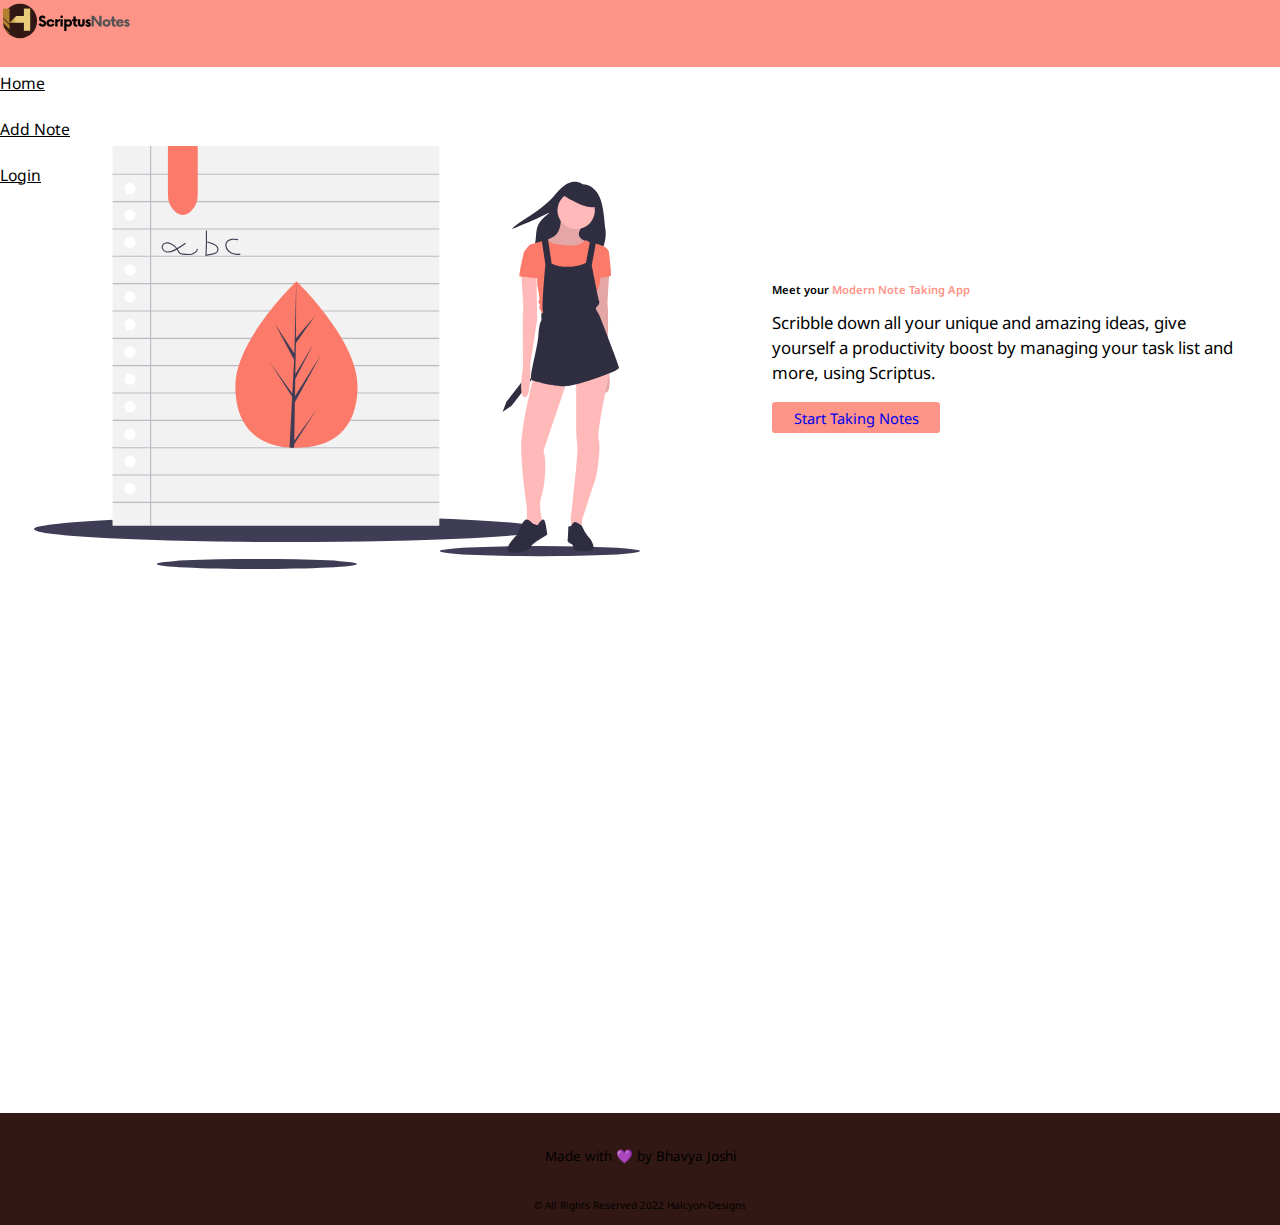
<file: index.html>
<!DOCTYPE html>
<html lang="en">

<head>
  <meta charset="UTF-8">
  <meta http-equiv="X-UA-Compatible" content="IE=edge">
  <meta name="viewport" content="width=device-width, initial-scale=1.0">
  <meta name="keywords" content="HTML, CSS, Notes App, Google Keep" />
  <meta name="description" content="A modern note taking application made using Halcyon Component Library." />
  <meta name="author" content="Bhavya Joshi" />
  <!-- Stylesheets -->
  <link rel="stylesheet" href="styles/main.css" />
  <link rel="stylesheet" href="styles/home-page.css" />
  <title>Note down all your ideas in a jiffy | Scriptus Notes</title>
  <link rel="icon" href="/assets/favicon.ico" type="image/x-icon" />
</head>

<body>
  <!-- Navigation Top -->
  <div class="App">
    <div class="page-container">
      <header id="simple-nav-header">
        <nav class="simple-nav-bar">
          <div class="nav-logo-box">
            <a href="/">
              <img src="assets/scriptus-logo.svg" alt="logo" class="simple-nav-logo" />
            </a>
          </div>
          <div class="simple-nav">
            <ul class="simple-nav-links ul-no-decor display-flex">
              <li class="notes-nav-item">
                <a href="/" class="btn">
                  Home
                </a>
              </li>
              <li class="notes-nav-item">
                <a href="/pages/notes.html" class="btn">
                  Add Note
                </a>
              </li>
              <li class="notes-nav-item">
                <a href="/pages/login.html" class="btn">
                  Login
                </a>
              </li>
            </ul>
          </div>
        </nav>
      </header>

      <!-- Hero Content -->
      <div class="content-wrap">
        <main class="page-container">
          <div class="container-landing ">
            <img src="assets/LandingImg.svg" alt="girl notes" class="img-landing" />

            <div class="container-landing-text">
              <div class="heading-main">
                <h1 class="h1">
                  Meet your
                  <span style="color: var(--cta-notes);">
                    Modern Note Taking App
                  </span>
                </h1>
              </div>
              <div class="subheading-main">
                Scribble down all your unique and amazing ideas, give yourself a
                productivity boost by managing your task list and more, using
                Scriptus.
              </div>
              <div class="button-landing">
                <a href="/pages/notes.html">
                  <button class="btn-notes-home btn-primary">
                    Start Taking Notes
                  </button>
                </a>
              </div>
            </div>
          </div>
        </main>
      </div>

      <!-- Footer -->
      <footer class="landing-footer">
        <div class="footer-header">Made with 💜 by Bhavya Joshi</div>
        <ul class="mt-3 disp-inline-flex ul-no-decor footer-social">
          <a href="https://github.com/bhavyaj12" target="_blank">
            <i class="fab fa-github "></i>
          </a>
          <a href="https://twitter.com/bhavzlearn" target="_blank">
            <i class="fab fa-twitter"></i>
          </a>
          <a href="https://www.linkedin.com/in/bhavya-joshi-438178184" target="_blank">
            <i class="fab fa-linkedin"></i>
          </a>
        </ul>
        <div class="mt-3 copy-right">© All Rights Reserved 2022 Halcyon-Designs</div>
      </footer>
    </div>
  </div>
</body>

</html>
</file>
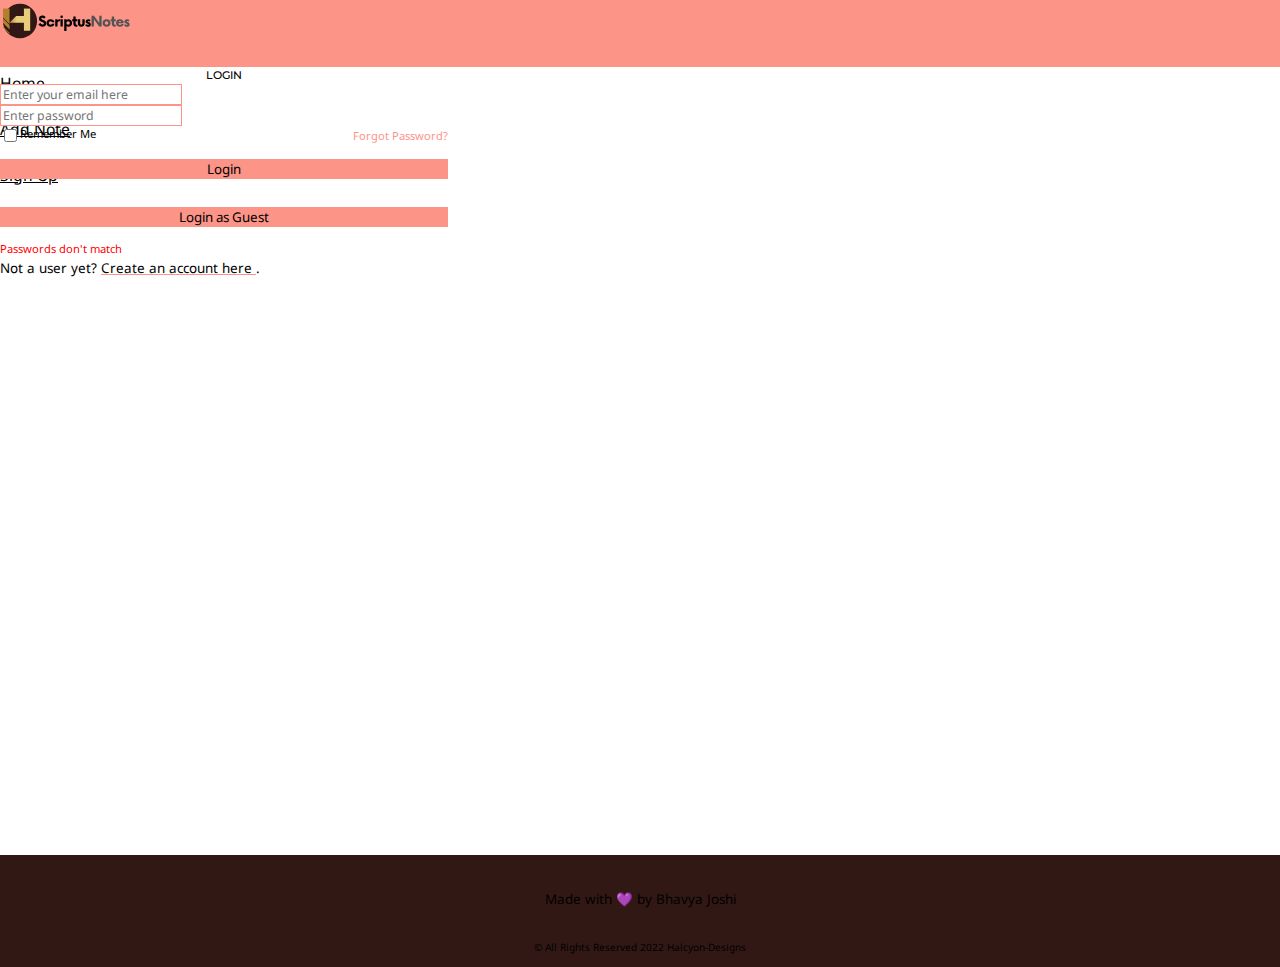
<file: pages/login.html>
<!DOCTYPE html>
<html lang="en">

<head>
    <meta charset="UTF-8">
    <meta http-equiv="X-UA-Compatible" content="IE=edge">
    <meta name="viewport" content="width=device-width, initial-scale=1.0">
    <meta name="keywords" content="HTML, CSS, Notes App, Google Keep" />
    <meta name="description" content="A modern note taking application made using Halcyon Component Library." />
    <meta name="author" content="Bhavya Joshi" />
    <!-- Stylesheets -->
    <link rel="stylesheet" href="/styles/main.css" />
    <link rel="stylesheet" href="/styles/signup.css" />
    <link rel="stylesheet" href="/styles/login.css" />
    <title>Login | Scriptus Notes</title>
    <link rel="icon" href="/assets/favicon.ico" type="image/x-icon" />
</head>

<body>
    <!-- Navigation Top -->
    <div class="App">
        <div class="page-container">
            <header id="simple-nav-header">
                <nav class="simple-nav-bar">
                    <div class="nav-logo-box">
                        <a href="/">
                            <img src="/assets/scriptus-logo.svg" alt="logo" class="simple-nav-logo" />
                        </a>
                    </div>
                    <div class="simple-nav">
                        <ul class="simple-nav-links ul-no-decor display-flex">
                            <li class="notes-nav-item">
                                <a href="/" class="btn">
                                    Home
                                </a>
                            </li>
                            <li class="notes-nav-item">
                                <a href="/pages/notes.html" class="btn">
                                    Add Note
                                </a>
                            </li>
                            <li class="notes-nav-item">
                                <a href="/pages/signup.html" class="btn">
                                    Sign Up
                                </a>
                            </li>
                        </ul>
                    </div>
                </nav>
            </header>

            <!-- Login Form Content -->
            <div class="content-wrap">
                <main class="form-container">
                    <h4 class="h4">LOGIN</h4>
                    <form class="flex-col">
                        <input type="email" class="input-field my-5" placeholder="Enter your email here" required />
                        <div class="my-5 hide-pswrd">
                            <input type="password" class="input-field" placeholder="Enter password" required
                                maxlength="20" minlength="6" />
                            <button class="hide-pass-btn btn-hover">
                                <i class="fa fa-eye btn-hover"></i>
                            </button>
                        </div>
                        <div class="forgot-pwd-row my-5">
                            <div class="remember-chkbox">
                                <input type="checkbox" name="remember-me" id="remember-me" />
                                <label for="remember-me" class="mx-2">
                                    Remember Me
                                </label>
                            </div>
                            <button class="button button-primary button-link btn-hover">
                                Forgot Password?
                            </button>
                        </div>
                        <button type="submit" class="button button-primary btn-solid login-btn btn-hover">
                            Login
                        </button>
                        <button type="button" class="button button-primary btn-solid login-btn btn-hover">
                            Login as Guest
                        </button>
                        <p class="pswrd-match">Passwords don't match</p>
                        <div class="signup-msg my-5">
                            Not a user yet?
                            <a href="/pages/signup.html" class="button button-primary button-link create-acc-btn">
                                Create an account here
                            </a>
                            .
                        </div>
                    </form>
                </main>

            </div>

            <!-- Footer -->
            <footer class="landing-footer">
                <div class="footer-header">Made with 💜 by Bhavya Joshi</div>
                <ul class="mt-3 disp-inline-flex ul-no-decor footer-social">
                    <a href="https://github.com/bhavyaj12" target="_blank">
                        <i class="fab fa-github "></i>
                    </a>
                    <a href="https://twitter.com/bhavzlearn" target="_blank">
                        <i class="fab fa-twitter"></i>
                    </a>
                    <a href="https://www.linkedin.com/in/bhavya-joshi-438178184" target="_blank">
                        <i class="fab fa-linkedin"></i>
                    </a>
                </ul>
                <div class="mt-3 copy-right">© All Rights Reserved 2022 Halcyon-Designs</div>
            </footer>
        </div>
    </div>
</body>

</html>
</file>
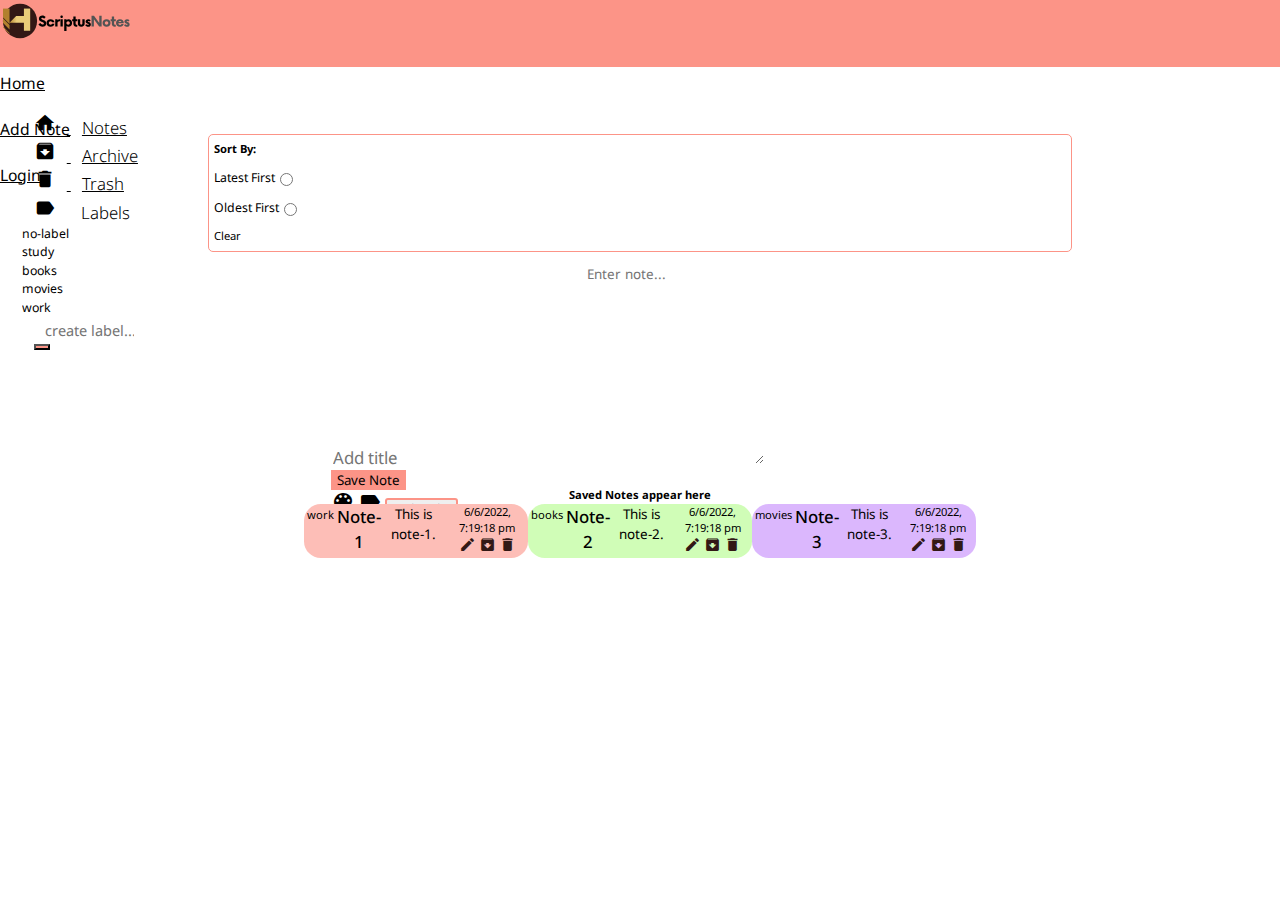
<file: pages/notes.html>
<!DOCTYPE html>
<html lang="en">

<head>
    <meta charset="UTF-8" />
    <meta http-equiv="X-UA-Compatible" content="IE=edge" />
    <meta name="viewport" content="width=device-width, initial-scale=1.0" />
    <meta name="keywords" content="HTML, CSS, Notes App, Google Keep" />
    <meta name="description" content="A modern note taking application made using Halcyon Component Library." />
    <meta name="author" content="Bhavya Joshi" />
    <!-- Stylesheets -->
    <link rel="stylesheet" href="/styles/main.css" />
    <link rel="stylesheet" href="/styles/home-page.css" />
    <link rel="stylesheet" href="/styles/notes-page.css" />
    <title>Add Notes | Scriptus Notes</title>
    <link rel="icon" href="/assets/favicon.ico" type="image/x-icon" />
</head>

<body>
    <!-- Navigation Top -->
    <div class="App">
        <div class="page-container">
            <header id="simple-nav-header">
                <nav class="simple-nav-bar">
                    <div class="nav-logo-box">
                        <a href="/">
                            <img src="/assets/scriptus-logo.svg" alt="logo" class="simple-nav-logo" />
                        </a>
                    </div>
                    <div class="simple-nav">
                        <ul class="simple-nav-links ul-no-decor display-flex">
                            <li class="notes-nav-item">
                                <a href="/" class="btn"> Home </a>
                            </li>
                            <li class="notes-nav-item">
                                <a href="/pages/notes.html" class="btn"> Add Note </a>
                            </li>
                            <li class="notes-nav-item">
                                <a href="/pages/login.html" class="btn"> Login </a>
                            </li>
                        </ul>
                    </div>
                </nav>
            </header>

            <!-- Main Content -->
            <main class="grid-col-2">
                <div class="grid-col-item">
                    <!-- Sidebar -->
                    <nav class="navbar-side" id="aside">
                        <div class="subheading-navside">
                            <a href="/pages/notes.html" class="link-no-decor">
                                <div class="flex-row p-5 m-5">
                                    <i class="material-icons">
                                        home
                                    </i>
                                    <span>Notes</span>
                                </div>
                            </a>
                            <a href="/pages/archive.html" class="link-no-decor">
                                <div class="flex-row p-5 m-5">
                                    <i class="material-icons">
                                        archive
                                    </i>
                                    <span>Archive</span>
                                </div>
                            </a>
                            <a href="/pages/trash.html" class="link-no-decor">
                                <div class="flex-row p-5 m-5">
                                    <i class="material-icons">
                                        delete
                                    </i>
                                    <span>Trash</span>
                                </div>
                            </a>
                            <div class="flex-row p-5 m-5 label-nav">
                                <i class="material-icons">
                                    label
                                </i>
                                <span>Labels</span>
                            </div>
                            <div class="flex-col">
                                <div class="label-nav-item m-1">
                                    no-label
                                </div>
                                <div class="label-nav-item m-1">
                                    study
                                </div>
                                <div class="label-nav-item m-1">
                                    books
                                </div>
                                <div class="label-nav-item m-1">
                                    movies
                                </div>
                                <div class="label-nav-item m-1">
                                    work
                                </div>
                            </div>
                            <div class="flex-row create-label-row">
                                <input class="create-label" placeholder="create label..." />
                                <button class="button btn-solid button-primary btn-hover">
                                    <i class="fa fa-plus"></i>
                                </button>
                            </div>
                        </div>
                    </nav>
                </div>
                <div class="grid-col-item flex-col">
                    <section class="notes-editor-container">
                        <div class="filter-container flex-row">
                            <h5 class="h5">Sort By:</h5>
                            <div class="radio-container">
                                <label for="latest-first">Latest First</label>
                                <input type="radio" id="latest-first" name="notes-sort-date" class="mx-3"
                                    value="new-to-old" />
                            </div>
                            <div class="radio-container">
                                <label for="oldest-first">Oldest First</label>
                                <input type="radio" id="oldest-first" name="notes-sort-date" class="mx-3 text-normal"
                                    value="old-to-new" />
                            </div>
                            <p class="button button-link">Clear</p>
                        </div>

                        <!-- AddNote -->
                        <form class="add-note-container flex-col mb-3 p-3">
                            <span class="material-icons add-note-pin">
                                push_pin
                            </span>
                            <input type="text" placeholder="Add title" class="add-note-title p-3" />
                            <textarea class="add-note-content p-3" placeholder="Enter note..."></textarea>
                            <div class="add-note-footer flex-row my-3">
                                <button type="submit" class="button btn-solid button-primary btn-hover">
                                    Save Note
                                </button>
                                <div class="flex-row add-note-footer">
                                    <div class="flex-row add-note-icons">
                                        <span class="material-icons">
                                            color_lens
                                        </span>
                                        <label for="select-label">
                                            <span class="material-icons">
                                                label
                                            </span>
                                        </label>
                                        <select id="select-label" class="select-label">
                                            <option value="no-label">
                                                no-label
                                            </option>
                                            <option value="study">
                                                study
                                            </option>
                                            <option value="books">
                                                books
                                            </option>
                                            <option value="movies">
                                                movies
                                            </option>
                                            <option value="work">
                                                work
                                            </option>
                                        </select>
                                    </div>
                                </div>
                            </div>
                        </form>

                        <h3 class="h3">Saved Notes appear here</h3> 
                        <section class="notes-display">
                            <!-- Note-1 -->
                            <div class="note-container flex-col p-4 m-4 note-1-color">
                                <span class="material-icons pin-icon icons-display">
                                    push_pin
                                </span>
                                <p class="txt-small note-label my-2">work</p>
                                <p class="note-title mb-3">Note-1</p>
                                <p class="note-content">This is note-1.</p>
                                <div class="flex-row note-footer mt-7">
                                    <p class="text-sm">6/6/2022, 7:19:18 pm</p>
                                    <div class="note-icons">   
                                        <i class="material-icons icons-display">
                                            edit
                                        </i>
                                        <i class="material-icons icons-display">
                                            archive
                                        </i>
                                        <i class="material-icons icons-display">
                                            delete
                                        </i>
                                    </div>
                                </div>
                            </div>

                            <!-- Note-2 -->
                            <div class="note-container flex-col p-4 m-4 note-2-color">
                                <span class="material-icons pin-icon icons-display">
                                    push_pin
                                </span>
                                <p class="txt-small note-label my-2">books</p>
                                <p class="note-title mb-3">Note-2</p>
                                <p class="note-content">This is note-2.</p>
                                <div class="flex-row note-footer mt-7">
                                    <p class="text-sm">6/6/2022, 7:19:18 pm</p>
                                    <div class="note-icons">   
                                        <i class="material-icons icons-display">
                                            edit
                                        </i>
                                        <i class="material-icons icons-display">
                                            archive
                                        </i>
                                        <i class="material-icons icons-display">
                                            delete
                                        </i>
                                    </div>
                                </div>
                            </div>

                            <!-- Note-3 -->
                            <div class="note-container flex-col p-4 m-4 note-3-color">
                                <span class="material-icons pin-icon icons-display">
                                    push_pin
                                </span>
                                <p class="txt-small note-label my-2">movies</p>
                                <p class="note-title mb-3">Note-3</p>
                                <p class="note-content">This is note-3.</p>
                                <div class="flex-row note-footer mt-7">
                                    <p class="text-sm">6/6/2022, 7:19:18 pm</p>
                                    <div class="note-icons">   
                                        <i class="material-icons icons-display">
                                            edit
                                        </i>
                                        <i class="material-icons icons-display">
                                            archive
                                        </i>
                                        <i class="material-icons icons-display">
                                            delete
                                        </i>
                                    </div>
                                </div>
                            </div>
                        </section>
                    </section>
                </div>
            </main>
        </div>
    </div>
</body>

</html>
</file>
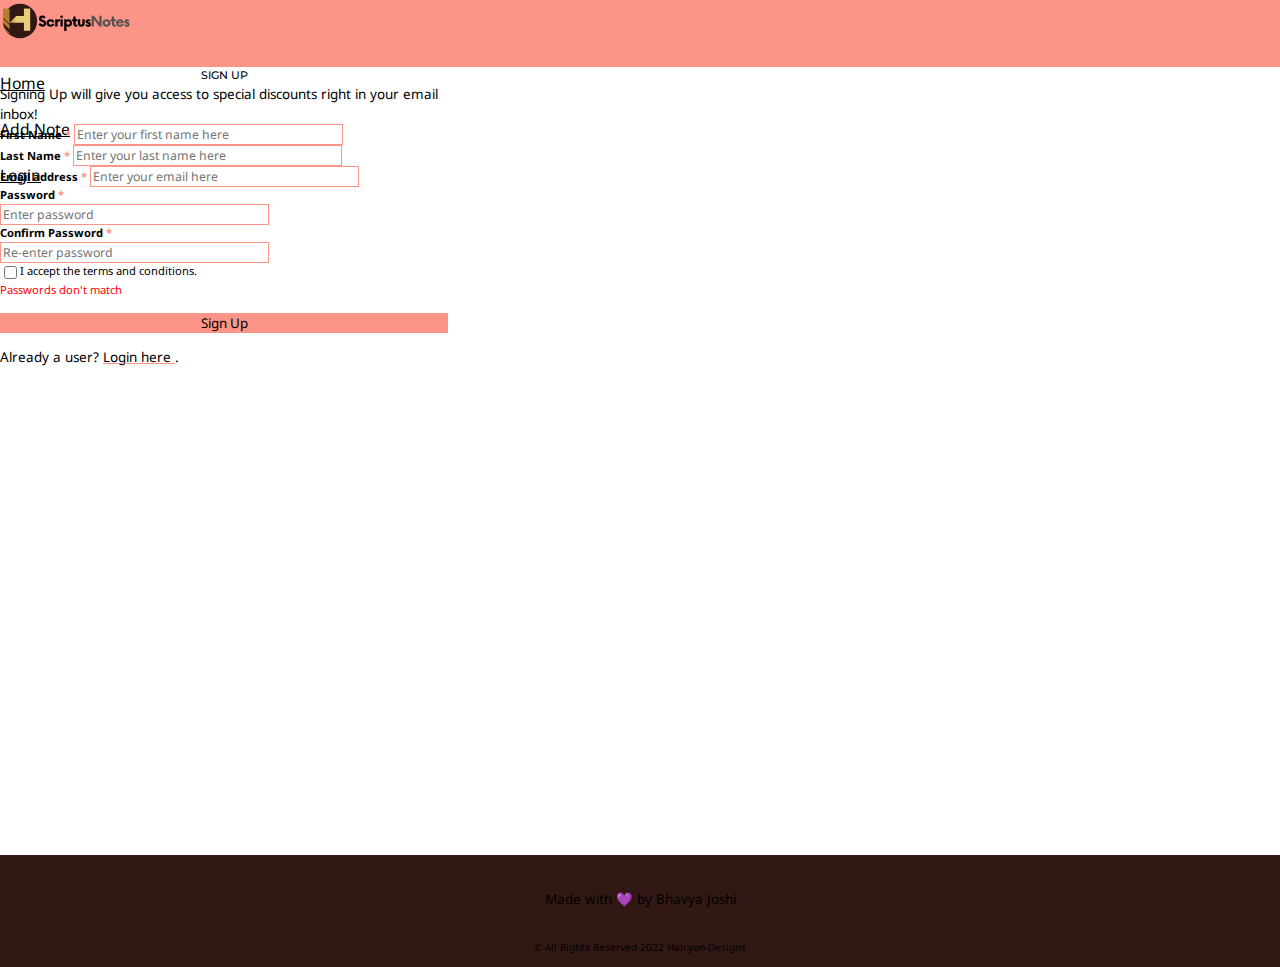
<file: pages/signup.html>
<!DOCTYPE html>
<html lang="en">

<head>
    <meta charset="UTF-8">
    <meta http-equiv="X-UA-Compatible" content="IE=edge">
    <meta name="viewport" content="width=device-width, initial-scale=1.0">
    <meta name="keywords" content="HTML, CSS, Notes App, Google Keep" />
    <meta name="description" content="A modern note taking application made using Halcyon Component Library." />
    <meta name="author" content="Bhavya Joshi" />
    <!-- Stylesheets -->
    <link rel="stylesheet" href="/styles/main.css" />
    <link rel="stylesheet" href="/styles/login.css" />
    <link rel="stylesheet" href="/styles/signup.css" />
    <title>Signup | Scriptus Notes</title>
    <link rel="icon" href="/assets/favicon.ico" type="image/x-icon" />
</head>

<body>
    <!-- Navigation Top -->
    <div class="App">
        <div class="page-container">
            <header id="simple-nav-header">
                <nav class="simple-nav-bar">
                    <div class="nav-logo-box">
                        <a href="/">
                            <img src="/assets/scriptus-logo.svg" alt="logo" class="simple-nav-logo" />
                        </a>
                    </div>
                    <div class="simple-nav">
                        <ul class="simple-nav-links ul-no-decor display-flex">
                            <li class="notes-nav-item">
                                <a href="/" class="btn">
                                    Home
                                </a>
                            </li>
                            <li class="notes-nav-item">
                                <a href="/pages/notes.html" class="btn">
                                    Add Note
                                </a>
                            </li>
                            <li class="notes-nav-item">
                                <a href="/pages/login.html" class="btn">
                                    Login
                                </a>
                            </li>
                        </ul>
                    </div>
                </nav>
            </header>

            <!-- Signup Form Content -->
            <div class="content-wrap">
                <main class="form-container">
                    <h4 class="h4">SIGN UP</h4>
                    <p class="my-5">
                        Signing Up will give you access to special discounts right in your email
                        inbox!
                    </p>
                    <form class="flex-col">
                        <div class="form-row flex">
                            <label for="firstname" class="input-label input-required">
                                First Name
                            </label>
                            <input id="firstname" type="text" class="input-field my-5"
                                placeholder="Enter your first name here" required />
                        </div>
                        <div class="form-row flex">
                            <label for="lastname" class="input-label input-required ">
                                Last Name
                            </label>
                            <input id="lastname" type="text" class="input-field my-5"
                                placeholder="Enter your last name here" required />
                        </div>
                        <div class="form-row flex">
                            <label for="email-id" class="input-label input-required ">
                                Email address
                            </label>
                            <input id="email-id" type="email" class="input-field my-5"
                                placeholder="Enter your email here" required />
                        </div>
                        <div class="form-row flex">
                            <label class="input-label input-required" for="password">
                                Password
                            </label>
                            <div class="my-5 hide-pswrd">
                                <input type="password" class="input-field" placeholder="Enter password" required
                                    maxlength="20" minlength="6" />
                                <button class="hide-pass-btn">
                                    <i class="fa fa-eye"></i>
                                </button>
                            </div>
                        </div>
                        <div class="form-row flex">
                            <label class="input-label input-required" for="password">
                                Confirm Password
                            </label>
                            <div class="my-5 hide-pswrd">
                                <input type="password" class="input-field" placeholder="Re-enter password" required
                                    maxlength="20" minlength="6" />
                                <button class="hide-pass-btn">
                                    <i class="fa fa-eye"></i>
                                </button>
                            </div>
                        </div>
                        <div class="forgot-pwd-row my-5">
                            <div class="remember-chkbox">
                                <input type="checkbox" id="accept-conditions" required />
                                <label for="accept-conditions" class="mx-2">
                                    I accept the terms and conditions.
                                </label>
                            </div>
                        </div>
                        <p class="my-5 pswrd-match">Passwords don't match</p>
                        <button class="button button-primary btn-solid login-btn">
                            Sign Up
                        </button>
                        <div class="signup-msg my-5">
                            Already a user?
                            <a href="/pages/login.html" class="button button-primary button-link">
                                Login here
                            </a>
                            .
                        </div>
                    </form>
                </main>

            </div>

            <!-- Footer -->
            <footer class="landing-footer">
                <div class="footer-header">Made with 💜 by Bhavya Joshi</div>
                <ul class="mt-3 disp-inline-flex ul-no-decor footer-social">
                    <a href="https://github.com/bhavyaj12" target="_blank">
                        <i class="fab fa-github "></i>
                    </a>
                    <a href="https://twitter.com/bhavzlearn" target="_blank">
                        <i class="fab fa-twitter"></i>
                    </a>
                    <a href="https://www.linkedin.com/in/bhavya-joshi-438178184" target="_blank">
                        <i class="fab fa-linkedin"></i>
                    </a>
                </ul>
                <div class="mt-3 copy-right">© All Rights Reserved 2022 Halcyon-Designs</div>
            </footer>
        </div>
    </div>
</body>

</html>
</file>
<file: styles/home-page.css>
main {
    text-align: left;
    margin: 5rem 1rem;
    padding: 1rem;
    align-items: center;
}

.container-landing {
    display: flex;
    flex-wrap: wrap;
    justify-content: center;
    align-items: center;
    margin: 1rem;
}

.container-landing-text {
    flex: 1 1 20%;
    min-width: 40%;
    margin-left: 10%;
    padding: 1rem;
}

.heading-main .h1 {
    font-weight: 600;
}

.subheading-main {
    margin-top: 1rem;
    font-size: 1.5rem;
    line-height: 1.5;
}

.img-landing {
    flex: 1 1 50%;
    width: 100%;
    min-width: 50%;
    height: auto;
}

.button-landing a {
    text-decoration: none;
}

.btn-notes-home {
    text-decoration: none;
    display: inline-block;
    border-radius: 0.3rem;
    border: none;
    margin-top: 1.5rem;
    margin-right: 1rem;
    font-size: 1.3rem;
    padding: 0.5rem 1rem;
    min-width: 8.2rem;
    width: 15rem;
    text-align: center;
    cursor: pointer;
}

.btn-notes-home:hover {
    background-color: var(--cta-hover);
    transition: 200ms ease;
}

.btn-primary {
    background-color: var(--cta-notes);
    color: var(--white-bg);
}

.btn-secondary {
    border: var(--cta-notes) 1px solid;
    background: transparent;
}

@media (max-width: 400px) {
    .button-landing {
        display: flex;
        flex-wrap: wrap;
        justify-content: center;
    }

}

@media (max-width: 900px) {
    main {
        margin: auto;
    }

    .container-landing {
        display: block;
        margin: 1rem;
    }

    .container-landing-text {
        display: block;
        width: 100%;
        padding: 1rem;
        margin: 0;
        text-align: center;
    }
}
</file>
<file: styles/signup.css>
.form-container p {
  color: var(--gray-txt);
  font-size: 1.2rem;
  line-height: 1.5;
}

.form-container .pswrd-match {
  color: var(--error-msg);
  font-size: 1rem;
}

.input-required:after {
  content: " *";
  color: var(--cta-notes);
}

.form-row label {
  width: 35%;
  font-weight: bold;
  color: var(--gray-txt);
}

.form-row .input-field {
  width: 60%;
  margin-left: auto;
}

.form-row {
  justify-content: space-between;
  align-items: center;
}

.form-row .hide-pswrd {
  width: 60%;
}

.form-row .hide-pswrd .input-field {
  width: 100%;
}

.form-container .button.button-primary.button-link {
  color: var(--font-color);
  text-decoration-color: var(--cta-notes);
}
</file>
<file: styles/login.css>
.form-container {
    max-width: 40rem;
    width: 100%;
    margin: var(--size-3) auto;
    box-shadow: 0px 0px 20px 0px rgba(0, 0, 0, 0.2), 15px 17px 60px var(--grey-bg);
    padding: var(--size-5);
}

.form-container .h4 {
    text-align: center;
    font-family: "Montserrat", sans-serif;
    font-weight: 500;
}

.form-container .input-field {
    font-size: 1.1rem;
    border: 1px solid var(--cta-notes);
}

.input-required:after {
    content: " *";
    color: var(--cta-notes);
}

.form-container .button.button-primary.button-link.create-acc-btn {
    color: var(--font-color);
    text-decoration-color: var(--cta-notes);
}

.button.button-primary.btn-solid.login-btn {
    background-color: var(--cta-notes);
}

.form-container .button.button-secondary.btn-outline {
    border-color: var(--cta-notes);
}

.form-container .button.button-primary.button-link {
    background-color: transparent;
    border: none;
    color: var(--cta-notes);
}

.hide-pswrd {
    position: relative;
}

.hide-pswrd .fa.fa-eye-slash,
.hide-pswrd .fa.fa-eye {
    position: absolute;
    top: 0.2rem;
    right: var(--size-0-5);
    font-size: 1.2rem;
    cursor: pointer;
}

.hide-pswrd .fa.fa-eye-slash:hover,
.hide-pswrd .fa.fa-eye:hover {
    opacity: 0.7;
}

.login-btn {
    width: 100%;
    margin: 1.25rem auto;
    border: none;
}

.signup-msg {
    font-size: 1.2rem;
}

.signup-msg .button.button-link {
    margin: 0;
    padding: 0;
    font-size: 1.2rem;
}

.signup-msg .button.button-secondary {
    margin: 0;
    padding: 0.4rem;
    font-size: 0.9rem;
}

.forgot-pwd-row .button.button-link {
    font-size: var(--size-1);
    margin: 0;
    padding: 0;
    color: var(--cta-color);
    text-decoration: none;
}

.remember-chkbox {
    display: inline-flex;
}

.forgot-pwd-row {
    display: flex;
    justify-content: space-between;
    align-items: center;
}

.hide-pass-btn {
    background-color: transparent;
    border: none;
    position: absolute;
    top: 1.1rem;
    right: var(--size-0-5);
    font-size: 1.2rem;
    cursor: pointer;
}
</file>
<file: styles/notes-page.css>
.grid-col-2 {
  grid-template-columns: 20% 1fr;
}

.notes-editor-container {
  display: flex;
  flex-direction: column;
  align-items: center;
  justify-content: center;
  flex-wrap: wrap;
}

.notes-display {
  display: flex;
  flex-direction: row;
  align-items: center;
  justify-content: center;
  flex-wrap: wrap;
}

.grid-col-item.flex-col .h1 {
  margin: 0;
  text-align: center;
}

.filter-container {
  margin-bottom: 1rem;
  align-items: center;
  border: 1px solid var(--cta-notes);
  border-radius: 5px;
  justify-content: space-around;
  width: 70%;
}

.filter-container > * {
  padding: 0.5rem;
}

.radio-container {
  display: flex;
  flex-wrap: wrap;
  align-items: center;
}

.filter-container.flex-row .button.button-link {
    text-decoration-color: var(--cta-notes);
}

.filter-container.flex-row .button.button-link:hover {
    opacity: 0.8;
}

.filter-container.flex-row label {
    font-size: 1.1rem;
}
</file>
<file: styles/main.css>
@import url("https://halcyon-ui.netlify.app/halcyon.css");
@import url(../styles/reset.css);
@import url(../styles/root.css);
@import url(../styles/nav-top.css);
@import url(../styles/nav-side.css);
@import url(../styles/add-note.css);
@import url(../styles/note-card.css);
@import url(../styles/footer.css);
</file>
